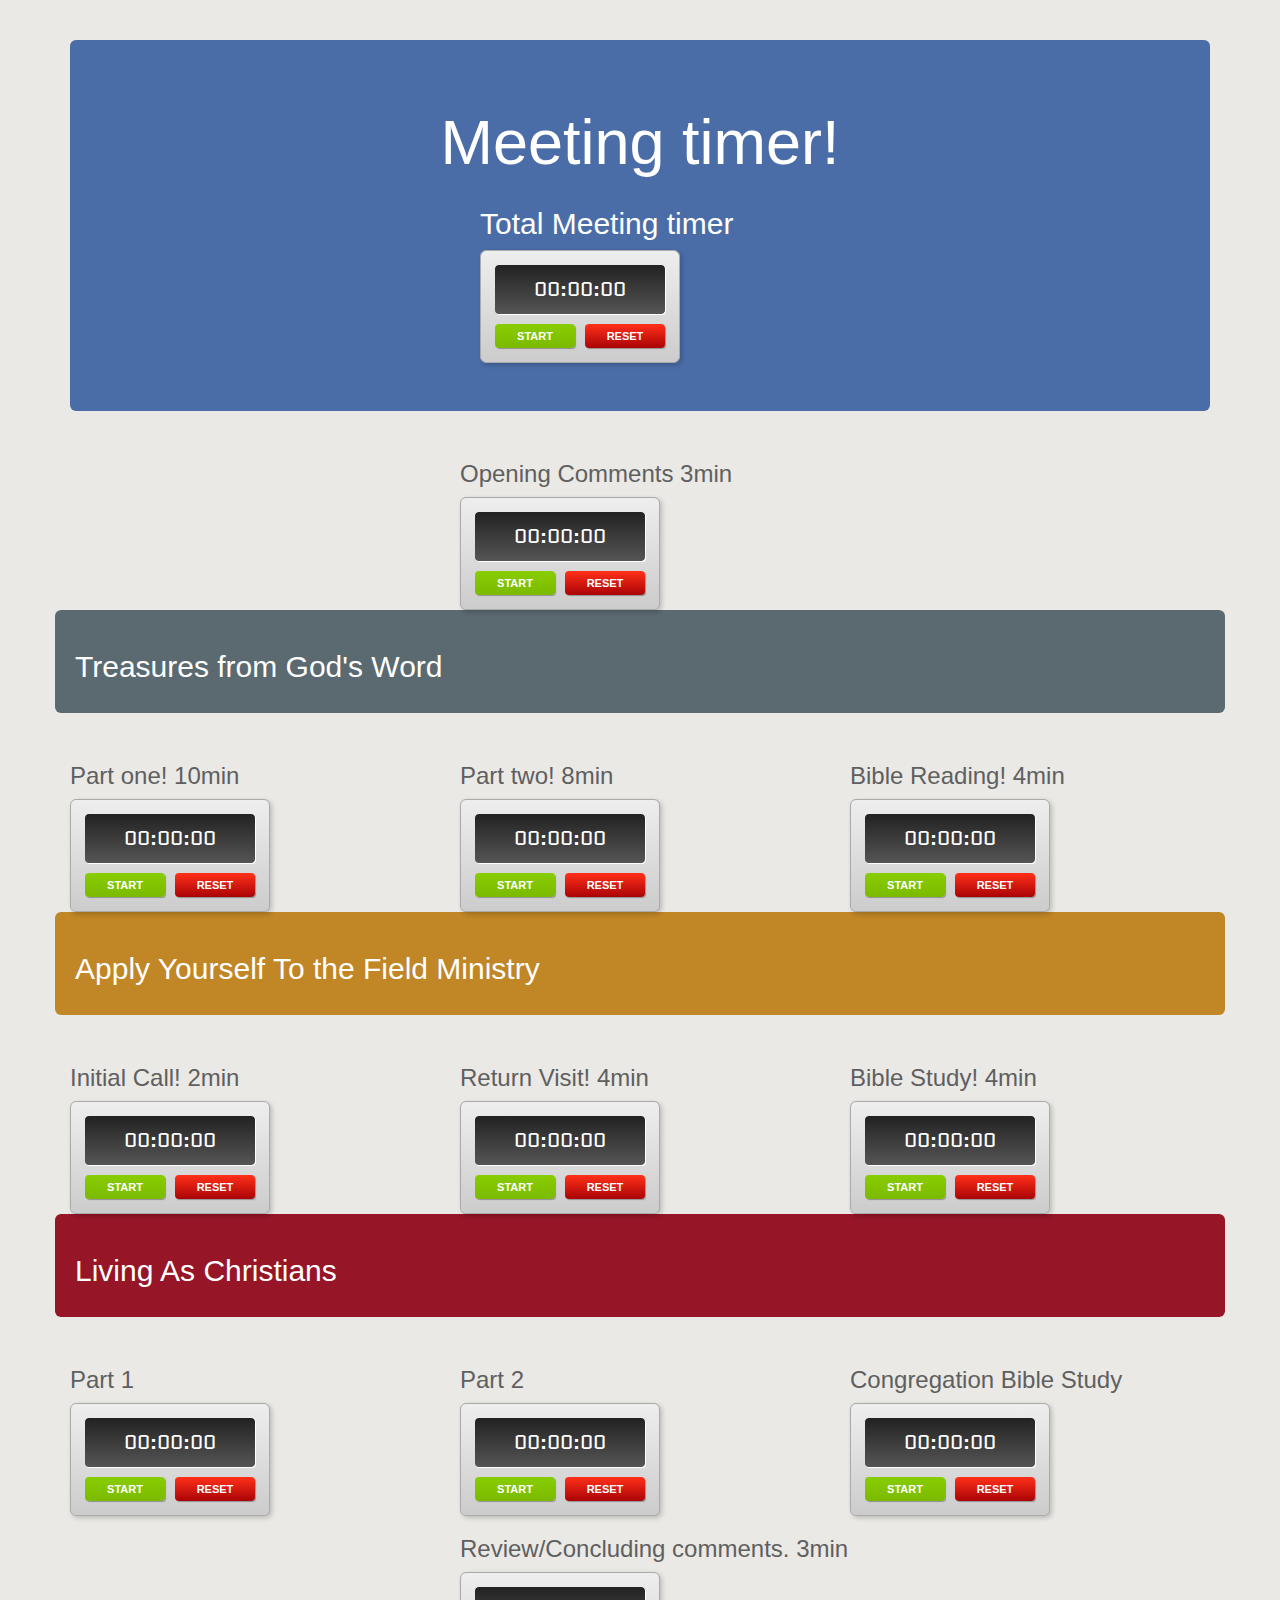
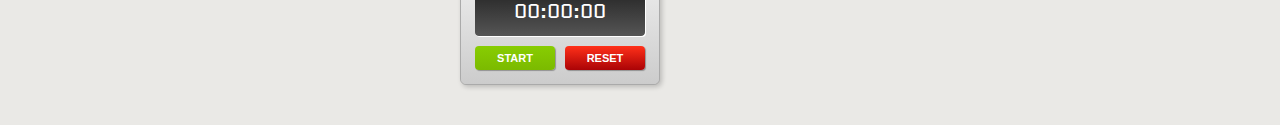
<file: index.html>
<!DOCTYPE html>
<html lang="en">
  <head>
    <meta charset="utf-8">
    <meta http-equiv="X-UA-Compatible" content="IE=edge">
    <meta name="viewport" content="width=device-width, initial-scale=1">
    <!-- The above 3 meta tags *must* come first in the head; any other head content must come *after* these tags -->
    <title>Meeting Timer</title>

    <!-- Bootstrap -->
    <link href="css/bootstrap.min.css" rel="stylesheet">
	<link rel="stylesheet" href="stopwatch/css/jq.stopwatch.min.css">
<!-- include jQuery before you include the stopwatch, if you have not already done so -->
	
	    <!-- jQuery (necessary for Bootstrap's JavaScript plugins) -->
    <script src="https://ajax.googleapis.com/ajax/libs/jquery/2.2.2/jquery.min.js"></script>
    <!-- Include all compiled plugins (below), or include individual files as needed -->
    <script src="js/bootstrap.min.js"></script>
    <script type="text/javascript" src="stopwatch/js/jq.stopwatch.js"></script>
    <style type="text/css">
    body {
      background:#eae9e6;
      color:#222;
      font-family:helvetica, arial, sans-serif;
      padding:40px;
    }
    h1 {
    	text-align: center;
    }
    h3 {
    	color:#5f5f5f;
    }
    #treasure{
    	background-color: #5a6a70;
    }
    #ministry{
    	background-color: #c18626;
    }
    #living {
    	background-color: #961526;
    }

    .row h2 {
    	color:white;
    }
    #title{
    	background-color: #4a6da7;
    }
    .jumbotron h1{
    	color: white;
    }


  </style>
  </head>
  <body>
 <div class="container">
	<div class="jumbotron" id="title">
		<h1>Meeting timer!</h1>
		<div class="row" class="text-center">
		<div class="col-sm-6 col-sm-offset-4">
			<h2>Total Meeting timer</h3>
			<div id="myStopwatch11"></div>
		</div>
	</div>	
	</div>
	<div class="row" class="text-center">
		<div class="col-sm-6 col-sm-offset-4">
			<h3>Opening Comments 3min</h3>
			<div id="myStopwatch"></div>
		</div>
	</div>

	<div class ='row' class="text-center">
		<div class='jumbotron' style="padding:20px" id='treasure'><h2>Treasures from God's Word</h2></div>
		<div class='col-sm-4'>
			<h3>Part one! 10min</h3>
			<div id="myStopwatch1"></div>
		</div>
		<div class='col-sm-4'>
			<h3>Part two! 8min</h3>
			<div id="myStopwatch2"></div>
		</div>
		<div class='col-sm-4'>
			<h3>Bible Reading! 4min</h3>
			<div id="myStopwatch3"></div>
		</div>
	</div>
	<div class ='row' class="text-center">
		<div class='jumbotron' id="ministry" style="padding:20px"><h2>Apply Yourself To the Field Ministry</h2></div>
		<div class='col-sm-4'>
			<h3>Initial Call! 2min</h3>
			<div id="myStopwatch4"></div>
		</div>
		<div class='col-sm-4'>
			<h3>Return Visit! 4min</h3>
			<div id="myStopwatch5"></div>
		</div>
		<div class='col-sm-4'>
			<h3>Bible Study! 4min</h3>
			<div id="myStopwatch6"></div>
		</div>
	</div>
	<div class ='row' class="text-center">
		<div class='jumbotron' id="living" style="padding:20px"><h2>Living As Christians</h2></div>
		<div class='col-sm-4'>
			<h3>Part 1</h3>
			<div id="myStopwatch7"></div>
		</div>
		<div class='col-sm-4'>
			<h3>Part 2</h3>
			<div id="myStopwatch8"></div>
		</div>
		<div class='col-sm-4'>
			<h3>Congregation Bible Study</h3>
			<div id="myStopwatch9"></div>
		</div>
	</div>	
	<div class="row" class="text-center">
		<div class="col-sm-6 col-sm-offset-4">
			<h3>Review/Concluding comments. 3min</h3>
			<div id="myStopwatch10"></div>
		</div>
	</div>
</div>










<script type="text/javascript">
  $(function() {
    $('#myStopwatch, #myStopwatch1 , #myStopwatch2 , #myStopwatch3, #myStopwatch4, #myStopwatch5, #myStopwatch6, #myStopwatch7, #myStopwatch8, #myStopwatch9, #myStopwatch10, #myStopwatch11').stopwatch('theme-1');
  });
</script>


  </body>
</html>
</file>
<file: stopwatch/css/jq.stopwatch.min.css>
@import 'http://fonts.googleapis.com/css?family=Quantico|Cabin+Condensed|Dosis|Electrolize|Spinnaker|Francois+One|Iceberg|Share|Tulpen+One|Wallpoet'; .stopwatch.theme-1 {  border: 1px solid #aaa; -webkit-border-radius: 6px; -moz-border-radius: 6px; border-radius: 6px; -webkit-background-clip: padding-box; -moz-background-clip: padding; background-clip: padding-box; -webkit-box-shadow: 2px 2px 5px rgba(0, 0, 0, 0.2); -moz-box-shadow: 2px 2px 5px rgba(0, 0, 0, 0.2); box-shadow: 2px 2px 5px rgba(0, 0, 0, 0.2); box-sizing: border-box; -moz-box-sizing: border-box; -webkit-box-sizing: border-box; font-family: helvetica, arial, sans-serif; background-color: #eeeeee; background-image: -webkit-gradient(linear, left top, left bottom, color-stop(0%, #eeeeee), color-stop(100% #cccccc)); background-image: -webkit-linear-gradient(top, #eeeeee 0%, #cccccc 100%); background-image: -moz-linear-gradient(top, #eeeeee 0%, #cccccc 100%); background-image: -ms-linear-gradient(top, #eeeeee 0%, #cccccc 100%); background-image: -o-linear-gradient(top, #eeeeee 0%, #cccccc 100%); background-image: linear-gradient(top, #eeeeee 0%, #cccccc 100%); height: auto; overflow: hidden; padding: 1em; position: relative; width: 200px; } .stopwatch.theme-1 * {  box-sizing: border-box; -moz-box-sizing: border-box; -webkit-box-sizing: border-box; position: relative; } .stopwatch.theme-1 .the-time {  -webkit-border-radius: 4px; -moz-border-radius: 4px; border-radius: 4px; -webkit-background-clip: padding-box; -moz-background-clip: padding; background-clip: padding-box; -webkit-box-shadow: 1px 1px 0 #ffffff; -moz-box-shadow: 1px 1px 0 #ffffff; box-shadow: 1px 1px 0 #ffffff; color: #fff; font-family: 'Quantico', sans-serif; font-size: 20px; margin-bottom: 10px; padding: 10px; background-color: #555555; background-image: -webkit-gradient(linear, left top, left bottom, color-stop(0%, #222222), color-stop(100% #555555)); background-image: -webkit-linear-gradient(top, #222222 0%, #555555 100%); background-image: -moz-linear-gradient(top, #222222 0%, #555555 100%); background-image: -ms-linear-gradient(top, #222222 0%, #555555 100%); background-image: -o-linear-gradient(top, #222222 0%, #555555 100%); background-image: linear-gradient(top, #222222 0%, #555555 100%); text-align: center; } .stopwatch.theme-1 .min:before {  content: ':' } .stopwatch.theme-1 .min:after {  content: ':' } .stopwatch.theme-1 .reset, .stopwatch.theme-1 .start-stop {  -webkit-border-radius: 4px; -moz-border-radius: 4px; border-radius: 4px; -webkit-background-clip: padding-box; -moz-background-clip: padding; background-clip: padding-box; -webkit-box-shadow: 1px 1px 1px rgba(0, 0, 0, 0.3); -moz-box-shadow: 1px 1px 1px rgba(0, 0, 0, 0.3); box-shadow: 1px 1px 1px rgba(0, 0, 0, 0.3); color: #fff; display: inline-block; font-weight: bold; font-size: 11px; height: 24px; line-height: 24px; text-align: center; text-decoration: none; text-transform: uppercase; width: 80px; } .stopwatch.theme-1 .reset:active, .stopwatch.theme-1 .start-stop:active {  -webkit-box-shadow: 0 0 0 rgba(0, 0, 0, 0); -moz-box-shadow: 0 0 0 rgba(0, 0, 0, 0); box-shadow: 0 0 0 rgba(0, 0, 0, 0); } .stopwatch.theme-1 .reset:hover, .stopwatch.theme-1 .start-stop:hover {  text-shadow: 0 0 4px rgba(255, 255, 255, 0.6) } .stopwatch.theme-1 .reset {  background: #ff3019; background: -moz-linear-gradient(top, #ff3019 1%, #aa0306 100%); background: -webkit-gradient(linear, left top, left bottom, color-stop(1%, #ff3019), color-stop(100%, #aa0306)); background: -webkit-linear-gradient(top, #ff3019 1%, #aa0306 100%); background: -o-linear-gradient(top, #ff3019 1%, #aa0306 100%); background: -ms-linear-gradient(top, #ff3019 1%, #aa0306 100%); background: linear-gradient(to bottom, #ff3019 1%, #aa0306 100%); filter: progid:dximagetransform.microsoft.gradient(startColorstr='#ff3019', endColorstr='#aa0306', GradientType=0); float: right; } .stopwatch.theme-1 .start-stop {  background: #61cd30; background: -moz-linear-gradient(top, #88cd02 0%, #7bba00 100%); background: -webkit-gradient(linear, left top, left bottom, color-stop(0%, #88cd02), color-stop(100%, #7bba00)); background: -webkit-linear-gradient(top, #88cd02 0%, #7bba00 100%); background: -o-linear-gradient(top, #88cd02 0%, #7bba00 100%); background: -ms-linear-gradient(top, #88cd02 0%, #7bba00 100%); background: linear-gradient(to bottom, #88cd02 0%, #7bba00 100%); filter: progid:dximagetransform.microsoft.gradient(startColorstr='#88cd02', endColorstr='#7bba00', GradientType=0); float: left; } .stopwatch.theme-2 {  border: 1px solid #aaa; -webkit-border-radius: 6px; -moz-border-radius: 6px; border-radius: 6px; -webkit-background-clip: padding-box; -moz-background-clip: padding; background-clip: padding-box; -webkit-box-shadow: 2px 2px 5px rgba(0, 0, 0, 0.2); -moz-box-shadow: 2px 2px 5px rgba(0, 0, 0, 0.2); box-shadow: 2px 2px 5px rgba(0, 0, 0, 0.2); box-sizing: border-box; -moz-box-sizing: border-box; -webkit-box-sizing: border-box; font-family: helvetica, arial, sans-serif; background-color: #222222; background-image: -webkit-gradient(linear, left top, left bottom, color-stop(0%, #555555), color-stop(100% #222222)); background-image: -webkit-linear-gradient(top, #555555 0%, #222222 100%); background-image: -moz-linear-gradient(top, #555555 0%, #222222 100%); background-image: -ms-linear-gradient(top, #555555 0%, #222222 100%); background-image: -o-linear-gradient(top, #555555 0%, #222222 100%); background-image: linear-gradient(top, #555555 0%, #222222 100%); height: auto; overflow: hidden; padding: 1em; position: relative; width: 200px; } .stopwatch.theme-2 * {  box-sizing: border-box; -moz-box-sizing: border-box; -webkit-box-sizing: border-box; position: relative; } .stopwatch.theme-2 .the-time {  border: 1px solid #777; -webkit-border-radius: 4px; -moz-border-radius: 4px; border-radius: 4px; -webkit-background-clip: padding-box; -moz-background-clip: padding; background-clip: padding-box; -webkit-box-shadow: 2px 2px 2px #000000; -moz-box-shadow: 2px 2px 2px #000000; box-shadow: 2px 2px 2px #000000; color: #71b8ee; font-family: 'Cabin Condensed', sans-serif; font-size: 20px; margin-bottom: 10px; padding: 10px; background-color: #555555; background-image: -webkit-gradient(linear, left top, left bottom, color-stop(0%, #222222), color-stop(100% #555555)); background-image: -webkit-linear-gradient(top, #222222 0%, #555555 100%); background-image: -moz-linear-gradient(top, #222222 0%, #555555 100%); background-image: -ms-linear-gradient(top, #222222 0%, #555555 100%); background-image: -o-linear-gradient(top, #222222 0%, #555555 100%); background-image: linear-gradient(top, #222222 0%, #555555 100%); text-align: center; } .stopwatch.theme-2 .min:before {  content: ':' } .stopwatch.theme-2 .min:after {  content: ':' } .stopwatch.theme-2 .reset, .stopwatch.theme-2 .start-stop {  background: -moz-linear-gradient(top, #959595 0%, #0d0d0d 46%, #010101 50%, #0a0a0a 53%, #4e4e4e 76%, #383838 87%, #1b1b1b 100%); background: -webkit-gradient(linear, left top, left bottom, color-stop(0%, #959595), color-stop(46%, #0d0d0d), color-stop(50%, #010101), color-stop(53%, #0a0a0a), color-stop(76%, #4e4e4e), color-stop(87%, #383838), color-stop(100%, #1b1b1b)); background: -webkit-linear-gradient(top, #959595 0%, #0d0d0d 46%, #010101 50%, #0a0a0a 53%, #4e4e4e 76%, #383838 87%, #1b1b1b 100%); background: -o-linear-gradient(top, #959595 0%, #0d0d0d 46%, #010101 50%, #0a0a0a 53%, #4e4e4e 76%, #383838 87%, #1b1b1b 100%); background: -ms-linear-gradient(top, #959595 0%, #0d0d0d 46%, #010101 50%, #0a0a0a 53%, #4e4e4e 76%, #383838 87%, #1b1b1b 100%); background: linear-gradient(to bottom, #959595 0%, #0d0d0d 46%, #010101 50%, #0a0a0a 53%, #4e4e4e 76%, #383838 87%, #1b1b1b 100%); filter: progid:dximagetransform.microsoft.gradient(startColorstr='#959595', endColorstr='#1b1b1b', GradientType=0); border-top: 1px solid #4f4f4f; -webkit-border-radius: 24px; -moz-border-radius: 24px; border-radius: 24px; -webkit-background-clip: padding-box; -moz-background-clip: padding; background-clip: padding-box; -webkit-box-shadow: 1px 1px 1px rgba(0, 0, 0, 0.3); -moz-box-shadow: 1px 1px 1px rgba(0, 0, 0, 0.3); box-shadow: 1px 1px 1px rgba(0, 0, 0, 0.3); color: #ddd; display: inline-block; font-weight: bold; font-size: 11px; height: 24px; line-height: 24px; text-align: center; text-decoration: none; text-transform: uppercase; width: 80px; } .stopwatch.theme-2 .reset:active, .stopwatch.theme-2 .start-stop:active {  background: #45484d; background: -moz-linear-gradient(top, #45484d 0%, #000000 100%); background: -webkit-gradient(linear, left top, left bottom, color-stop(0%, #45484d), color-stop(100%, #000000)); background: -webkit-linear-gradient(top, #45484d 0%, #000000 100%); background: -o-linear-gradient(top, #45484d 0%, #000000 100%); background: -ms-linear-gradient(top, #45484d 0%, #000000 100%); background: linear-gradient(to bottom, #45484d 0%, #000000 100%); filter: progid:dximagetransform.microsoft.gradient(startColorstr='#45484d', endColorstr='#000000', GradientType=0); -webkit-box-shadow: 0 0 0 rgba(0, 0, 0, 0); -moz-box-shadow: 0 0 0 rgba(0, 0, 0, 0); box-shadow: 0 0 0 rgba(0, 0, 0, 0); } .stopwatch.theme-2 .reset:hover, .stopwatch.theme-2 .start-stop:hover {  background: #7d7e7d; background: -moz-linear-gradient(top, #7d7e7d 0%, #0e0e0e 100%); background: -webkit-gradient(linear, left top, left bottom, color-stop(0%, #7d7e7d), color-stop(100%, #0e0e0e)); background: -webkit-linear-gradient(top, #7d7e7d 0%, #0e0e0e 100%); background: -o-linear-gradient(top, #7d7e7d 0%, #0e0e0e 100%); background: -ms-linear-gradient(top, #7d7e7d 0%, #0e0e0e 100%); background: linear-gradient(to bottom, #7d7e7d 0%, #0e0e0e 100%); filter: progid:dximagetransform.microsoft.gradient(startColorstr='#7d7e7d', endColorstr='#0e0e0e', GradientType=0); text-shadow: 0 0 4px rgba(255, 255, 255, 0.6); } .stopwatch.theme-2 .reset {  float: right } .stopwatch.theme-2 .start-stop {  float: left } .stopwatch.theme-3 {  border: 1px solid #aaa; -webkit-border-radius: 6px; -moz-border-radius: 6px; border-radius: 6px; -webkit-background-clip: padding-box; -moz-background-clip: padding; background-clip: padding-box; -webkit-box-shadow: 2px 2px 5px rgba(0, 0, 0, 0.2); -moz-box-shadow: 2px 2px 5px rgba(0, 0, 0, 0.2); box-shadow: 2px 2px 5px rgba(0, 0, 0, 0.2); box-sizing: border-box; -moz-box-sizing: border-box; -webkit-box-sizing: border-box; font-family: helvetica, arial, sans-serif; background-color: #eeeeee; background-image: -webkit-gradient(linear, left top, left bottom, color-stop(0%, #eeeeee), color-stop(100% #cccccc)); background-image: -webkit-linear-gradient(top, #eeeeee 0%, #cccccc 100%); background-image: -moz-linear-gradient(top, #eeeeee 0%, #cccccc 100%); background-image: -ms-linear-gradient(top, #eeeeee 0%, #cccccc 100%); background-image: -o-linear-gradient(top, #eeeeee 0%, #cccccc 100%); background-image: linear-gradient(top, #eeeeee 0%, #cccccc 100%); height: auto; overflow: hidden; padding: 1em; position: relative; width: 140px; } .stopwatch.theme-3 * {  box-sizing: border-box; -moz-box-sizing: border-box; -webkit-box-sizing: border-box; position: relative; } .stopwatch.theme-3 .the-time {  -webkit-border-radius: 4px; -moz-border-radius: 4px; border-radius: 4px; -webkit-background-clip: padding-box; -moz-background-clip: padding; background-clip: padding-box; -webkit-box-shadow: 1px 1px 0 #ffffff; -moz-box-shadow: 1px 1px 0 #ffffff; box-shadow: 1px 1px 0 #ffffff; color: #fff; font-family: 'Dosis', sans-serif; font-size: 20px; margin-bottom: 10px; padding: 10px; background-color: #555555; background-image: -webkit-gradient(linear, left top, left bottom, color-stop(0%, #222222), color-stop(100% #555555)); background-image: -webkit-linear-gradient(top, #222222 0%, #555555 100%); background-image: -moz-linear-gradient(top, #222222 0%, #555555 100%); background-image: -ms-linear-gradient(top, #222222 0%, #555555 100%); background-image: -o-linear-gradient(top, #222222 0%, #555555 100%); background-image: linear-gradient(top, #222222 0%, #555555 100%); text-align: center; } .stopwatch.theme-3 .min:before {  content: ':' } .stopwatch.theme-3 .min:after {  content: ':' } .stopwatch.theme-3 .reset, .stopwatch.theme-3 .start-stop {  background: #e2e2e2; background: -moz-linear-gradient(top, #e2e2e2 0%, #dbdbdb 50%, #d1d1d1 51%, #fefefe 100%); background: -webkit-gradient(linear, left top, left bottom, color-stop(0%, #e2e2e2), color-stop(50%, #dbdbdb), color-stop(51%, #d1d1d1), color-stop(100%, #fefefe)); background: -webkit-linear-gradient(top, #e2e2e2 0%, #dbdbdb 50%, #d1d1d1 51%, #fefefe 100%); background: -o-linear-gradient(top, #e2e2e2 0%, #dbdbdb 50%, #d1d1d1 51%, #fefefe 100%); background: -ms-linear-gradient(top, #e2e2e2 0%, #dbdbdb 50%, #d1d1d1 51%, #fefefe 100%); background: linear-gradient(to bottom, #e2e2e2 0%, #dbdbdb 50%, #d1d1d1 51%, #fefefe 100%); filter: progid:dximagetransform.microsoft.gradient(startColorstr='#e2e2e2', endColorstr='#fefefe', GradientType=0); border: 1px solid #aaa; -webkit-border-radius: 4px; -moz-border-radius: 4px; border-radius: 4px; -webkit-background-clip: padding-box; -moz-background-clip: padding; background-clip: padding-box; color: #999; display: block; font-weight: bold; font-size: 13px; height: 24px; line-height: 24px; text-align: center; text-decoration: none; text-transform: uppercase; } .stopwatch.theme-3 .reset:active, .stopwatch.theme-3 .start-stop:active {  -webkit-box-shadow: 0 0 0 rgba(0, 0, 0, 0); -moz-box-shadow: 0 0 0 rgba(0, 0, 0, 0); box-shadow: 0 0 0 rgba(0, 0, 0, 0); } .stopwatch.theme-3 .reset:hover, .stopwatch.theme-3 .start-stop:hover {  background: #e2e2e2; background: -moz-linear-gradient(top, #e2e2e2 0%, #b7b7b7 50%, #d1d1d1 51%, #fefefe 100%); background: -webkit-gradient(linear, left top, left bottom, color-stop(0%, #e2e2e2), color-stop(50%, #b7b7b7), color-stop(51%, #d1d1d1), color-stop(100%, #fefefe)); background: -webkit-linear-gradient(top, #e2e2e2 0%, #b7b7b7 50%, #d1d1d1 51%, #fefefe 100%); background: -o-linear-gradient(top, #e2e2e2 0%, #b7b7b7 50%, #d1d1d1 51%, #fefefe 100%); background: -ms-linear-gradient(top, #e2e2e2 0%, #b7b7b7 50%, #d1d1d1 51%, #fefefe 100%); background: linear-gradient(to bottom, #e2e2e2 0%, #b7b7b7 50%, #d1d1d1 51%, #fefefe 100%); filter: progid:dximagetransform.microsoft.gradient(startColorstr='#e2e2e2', endColorstr='#fefefe', GradientType=0); color: #777; } .stopwatch.theme-3 .start-stop {  margin-bottom: 10px } .stopwatch.theme-4 {  background: #606c88; background: -moz-linear-gradient(top, #606c88 0%, #3f4c6b 100%); background: -webkit-gradient(linear, left top, left bottom, color-stop(0%, #606c88), color-stop(100%, #3f4c6b)); background: -webkit-linear-gradient(top, #606c88 0%, #3f4c6b 100%); background: -o-linear-gradient(top, #606c88 0%, #3f4c6b 100%); background: -ms-linear-gradient(top, #606c88 0%, #3f4c6b 100%); background: linear-gradient(to bottom, #606c88 0%, #3f4c6b 100%); filter: progid:dximagetransform.microsoft.gradient(startColorstr='#606c88', endColorstr='#3f4c6b', GradientType=0); border: 1px solid #aaa; -webkit-box-shadow: 2px 2px 5px rgba(0, 0, 0, 0.2); -moz-box-shadow: 2px 2px 5px rgba(0, 0, 0, 0.2); box-shadow: 2px 2px 5px rgba(0, 0, 0, 0.2); box-sizing: border-box; -moz-box-sizing: border-box; -webkit-box-sizing: border-box; font-family: helvetica, arial, sans-serif; height: auto; overflow: hidden; padding: 1em; position: relative; width: 200px; } .stopwatch.theme-4 * {  box-sizing: border-box; -moz-box-sizing: border-box; -webkit-box-sizing: border-box; position: relative; } .stopwatch.theme-4 .the-time {  -webkit-box-shadow: 1px 1px 0 rgba(255, 255, 255, 0.3); -moz-box-shadow: 1px 1px 0 rgba(255, 255, 255, 0.3); box-shadow: 1px 1px 0 rgba(255, 255, 255, 0.3); color: #ADBDD9; font-family: 'Electrolize', sans-serif; font-size: 20px; margin-bottom: 10px; padding: 10px; background-color: #555555; background-image: -webkit-gradient(linear, left top, left bottom, color-stop(0%, #222222), color-stop(100% #555555)); background-image: -webkit-linear-gradient(top, #222222 0%, #555555 100%); background-image: -moz-linear-gradient(top, #222222 0%, #555555 100%); background-image: -ms-linear-gradient(top, #222222 0%, #555555 100%); background-image: -o-linear-gradient(top, #222222 0%, #555555 100%); background-image: linear-gradient(top, #222222 0%, #555555 100%); text-align: center; text-shadow: 2px 2px 2px #000000; } .stopwatch.theme-4 .min:before {  content: ':' } .stopwatch.theme-4 .min:after {  content: ':' } .stopwatch.theme-4 .reset, .stopwatch.theme-4 .start-stop {  background: #b8c6df; background: -moz-linear-gradient(top, #b8c6df 0%, #6d88b7 100%); background: -webkit-gradient(linear, left top, left bottom, color-stop(0%, #b8c6df), color-stop(100%, #6d88b7)); background: -webkit-linear-gradient(top, #b8c6df 0%, #6d88b7 100%); background: -o-linear-gradient(top, #b8c6df 0%, #6d88b7 100%); background: -ms-linear-gradient(top, #b8c6df 0%, #6d88b7 100%); background: linear-gradient(to bottom, #b8c6df 0%, #6d88b7 100%); filter: progid:dximagetransform.microsoft.gradient(startColorstr='#b8c6df', endColorstr='#6d88b7', GradientType=0); color: #404D6C; display: inline-block; font-weight: bold; font-size: 11px; height: 24px; line-height: 24px; text-align: center; text-decoration: none; text-transform: uppercase; width: 50%; } .stopwatch.theme-4 .reset:active, .stopwatch.theme-4 .start-stop:active {  -webkit-box-shadow: 0 0 0 rgba(0, 0, 0, 0); -moz-box-shadow: 0 0 0 rgba(0, 0, 0, 0); box-shadow: 0 0 0 rgba(0, 0, 0, 0); } .stopwatch.theme-4 .reset:hover, .stopwatch.theme-4 .start-stop:hover {  background: #6d88b7; background: -moz-linear-gradient(top, #6d88b7 0%, #b8c6df 100%); background: -webkit-gradient(linear, left top, left bottom, color-stop(0%, #6d88b7), color-stop(100%, #b8c6df)); background: -webkit-linear-gradient(top, #6d88b7 0%, #b8c6df 100%); background: -o-linear-gradient(top, #6d88b7 0%, #b8c6df 100%); background: -ms-linear-gradient(top, #6d88b7 0%, #b8c6df 100%); background: linear-gradient(to bottom, #6d88b7 0%, #b8c6df 100%); filter: progid:dximagetransform.microsoft.gradient(startColorstr='#6d88b7', endColorstr='#b8c6df', GradientType=0); } .stopwatch.theme-4 .reset {  border-left: 1px solid #5E6A86; float: right; } .stopwatch.theme-4 .start-stop {  border-right: 1px solid #99bccd; float: left; } .stopwatch.theme-5 {  background: #e2e2e2; background: -moz-linear-gradient(top, #e2e2e2 0%, #dbdbdb 50%, #d1d1d1 51%, #fefefe 100%); background: -webkit-gradient(linear, left top, left bottom, color-stop(0%, #e2e2e2), color-stop(50%, #dbdbdb), color-stop(51%, #d1d1d1), color-stop(100%, #fefefe)); background: -webkit-linear-gradient(top, #e2e2e2 0%, #dbdbdb 50%, #d1d1d1 51%, #fefefe 100%); background: -o-linear-gradient(top, #e2e2e2 0%, #dbdbdb 50%, #d1d1d1 51%, #fefefe 100%); background: -ms-linear-gradient(top, #e2e2e2 0%, #dbdbdb 50%, #d1d1d1 51%, #fefefe 100%); background: linear-gradient(to bottom, #e2e2e2 0%, #dbdbdb 50%, #d1d1d1 51%, #fefefe 100%); filter: progid:dximagetransform.microsoft.gradient(startColorstr='#e2e2e2', endColorstr='#fefefe', GradientType=0); border: 1px solid #aaa; -webkit-box-shadow: 2px 2px 5px rgba(0, 0, 0, 0.2); -moz-box-shadow: 2px 2px 5px rgba(0, 0, 0, 0.2); box-shadow: 2px 2px 5px rgba(0, 0, 0, 0.2); box-sizing: border-box; -moz-box-sizing: border-box; -webkit-box-sizing: border-box; font-family: helvetica, arial, sans-serif; height: auto; overflow: hidden; position: relative; width: 200px; } .stopwatch.theme-5 * {  box-sizing: border-box; -moz-box-sizing: border-box; -webkit-box-sizing: border-box; position: relative; } .stopwatch.theme-5 .the-time {  border-bottom: 1px solid #aaa; color: #000; font-family: 'Spinnaker', sans-serif; font-size: 20px; height: 42px; line-height: 42px; margin-bottom: 10px; padding: 0 10px; text-align: center; } .stopwatch.theme-5 .min:before {  content: ':' } .stopwatch.theme-5 .min:after {  content: ':' } .stopwatch.theme-5 .reset, .stopwatch.theme-5 .start-stop {  color: #fff; display: inline-block; font-weight: bold; font-size: 11px; height: 24px; line-height: 24px; margin-bottom: 10px; text-align: center; text-decoration: none; text-shadow: 1px 1px 1px #000000; text-transform: uppercase; width: 80px; } .stopwatch.theme-5 .reset:active {  background: #c72200 } .stopwatch.theme-5 .start-stop:active {  background: #72aa00 } .stopwatch.theme-5 .reset {  background: #f3c5bd; background: -moz-linear-gradient(top, #f3c5bd 0%, #e86c57 50%, #ea2803 51%, #ff6600 75%, #c72200 100%); background: -webkit-gradient(linear, left top, left bottom, color-stop(0%, #f3c5bd), color-stop(50%, #e86c57), color-stop(51%, #ea2803), color-stop(75%, #ff6600), color-stop(100%, #c72200)); background: -webkit-linear-gradient(top, #f3c5bd 0%, #e86c57 50%, #ea2803 51%, #ff6600 75%, #c72200 100%); background: -o-linear-gradient(top, #f3c5bd 0%, #e86c57 50%, #ea2803 51%, #ff6600 75%, #c72200 100%); background: -ms-linear-gradient(top, #f3c5bd 0%, #e86c57 50%, #ea2803 51%, #ff6600 75%, #c72200 100%); background: linear-gradient(to bottom, #f3c5bd 0%, #e86c57 50%, #ea2803 51%, #ff6600 75%, #c72200 100%); filter: progid:dximagetransform.microsoft.gradient(startColorstr='#f3c5bd', endColorstr='#c72200', GradientType=0); float: right; margin-right: 10px; } .stopwatch.theme-5 .start-stop {  background: #bfd255; background: -moz-linear-gradient(top, #bfd255 0%, #8eb92a 50%, #72aa00 51%, #9ecb2d 100%); background: -webkit-gradient(linear, left top, left bottom, color-stop(0%, #bfd255), color-stop(50%, #8eb92a), color-stop(51%, #72aa00), color-stop(100%, #9ecb2d)); background: -webkit-linear-gradient(top, #bfd255 0%, #8eb92a 50%, #72aa00 51%, #9ecb2d 100%); background: -o-linear-gradient(top, #bfd255 0%, #8eb92a 50%, #72aa00 51%, #9ecb2d 100%); background: -ms-linear-gradient(top, #bfd255 0%, #8eb92a 50%, #72aa00 51%, #9ecb2d 100%); background: linear-gradient(to bottom, #bfd255 0%, #8eb92a 50%, #72aa00 51%, #9ecb2d 100%); filter: progid:dximagetransform.microsoft.gradient(startColorstr='#bfd255', endColorstr='#9ecb2d', GradientType=0); float: left; margin-left: 10px; } .stopwatch.theme-6 {  background: #ccc; border: 1px solid #aaa; -webkit-border-radius: 15px; -moz-border-radius: 15px; border-radius: 15px; -webkit-background-clip: padding-box; -moz-background-clip: padding; background-clip: padding-box; -webkit-box-shadow: 2px 2px 5px rgba(0, 0, 0, 0.2); -moz-box-shadow: 2px 2px 5px rgba(0, 0, 0, 0.2); box-shadow: 2px 2px 5px rgba(0, 0, 0, 0.2); box-sizing: border-box; -moz-box-sizing: border-box; -webkit-box-sizing: border-box; font-family: helvetica, arial, sans-serif; height: auto; overflow: hidden; padding: 1em; position: relative; width: 200px; } .stopwatch.theme-6 * {  box-sizing: border-box; -moz-box-sizing: border-box; -webkit-box-sizing: border-box; position: relative; } .stopwatch.theme-6 .the-time {  -webkit-border-radius: 100%; -moz-border-radius: 100%; border-radius: 100%; -webkit-background-clip: padding-box; -moz-background-clip: padding; background-clip: padding-box; -webkit-box-shadow: 1px 1px 0 #ffffff; -moz-box-shadow: 1px 1px 0 #ffffff; box-shadow: 1px 1px 0 #ffffff; color: #ddd; font-family: 'Francois One', sans-serif; font-size: 20px; margin-bottom: 10px; padding: 10px; background-color: #555555; background-image: -webkit-gradient(linear, left top, left bottom, color-stop(0%, #222222), color-stop(100% #555555)); background-image: -webkit-linear-gradient(top, #222222 0%, #555555 100%); background-image: -moz-linear-gradient(top, #222222 0%, #555555 100%); background-image: -ms-linear-gradient(top, #222222 0%, #555555 100%); background-image: -o-linear-gradient(top, #222222 0%, #555555 100%); background-image: linear-gradient(top, #222222 0%, #555555 100%); text-align: center; } .stopwatch.theme-6 .min:before {  content: ':' } .stopwatch.theme-6 .min:after {  content: ':' } .stopwatch.theme-6 .reset, .stopwatch.theme-6 .start-stop {  background: #cb60b3; background: -moz-linear-gradient(top, #cb60b3 0%, #ad1283 50%, #de47ac 100%); background: -webkit-gradient(linear, left top, left bottom, color-stop(0%, #cb60b3), color-stop(50%, #ad1283), color-stop(100%, #de47ac)); background: -webkit-linear-gradient(top, #cb60b3 0%, #ad1283 50%, #de47ac 100%); background: -o-linear-gradient(top, #cb60b3 0%, #ad1283 50%, #de47ac 100%); background: -ms-linear-gradient(top, #cb60b3 0%, #ad1283 50%, #de47ac 100%); background: linear-gradient(to bottom, #cb60b3 0%, #ad1283 50%, #de47ac 100%); filter: progid:dximagetransform.microsoft.gradient(startColorstr='#cb60b3', endColorstr='#de47ac', GradientType=0); -webkit-border-radius: 24px; -moz-border-radius: 24px; border-radius: 24px; -webkit-background-clip: padding-box; -moz-background-clip: padding; background-clip: padding-box; -webkit-box-shadow: 1px 1px 1px rgba(0, 0, 0, 0.3); -moz-box-shadow: 1px 1px 1px rgba(0, 0, 0, 0.3); box-shadow: 1px 1px 1px rgba(0, 0, 0, 0.3); color: #fff; display: inline-block; font-weight: bold; font-size: 11px; height: 24px; line-height: 24px; text-align: center; text-decoration: none; text-transform: uppercase; width: 80px; } .stopwatch.theme-6 .reset:active, .stopwatch.theme-6 .start-stop:active {  -webkit-box-shadow: 0 0 0 rgba(0, 0, 0, 0); -moz-box-shadow: 0 0 0 rgba(0, 0, 0, 0); box-shadow: 0 0 0 rgba(0, 0, 0, 0); } .stopwatch.theme-6 .reset:hover, .stopwatch.theme-6 .start-stop:hover {  text-shadow: 0 0 4px rgba(255, 255, 255, 0.6) } .stopwatch.theme-6 .reset {  float: right } .stopwatch.theme-6 .start-stop {  float: left } .stopwatch.theme-7 {  background: #7d7e7d; background: -moz-linear-gradient(top, #7d7e7d 0%, #0e0e0e 100%); background: -webkit-gradient(linear, left top, left bottom, color-stop(0%, #7d7e7d), color-stop(100%, #0e0e0e)); background: -webkit-linear-gradient(top, #7d7e7d 0%, #0e0e0e 100%); background: -o-linear-gradient(top, #7d7e7d 0%, #0e0e0e 100%); background: -ms-linear-gradient(top, #7d7e7d 0%, #0e0e0e 100%); background: linear-gradient(to bottom, #7d7e7d 0%, #0e0e0e 100%); filter: progid:dximagetransform.microsoft.gradient(startColorstr='#7d7e7d', endColorstr='#0e0e0e', GradientType=0); border: 1px solid #aaa; -webkit-border-radius: 6px; -moz-border-radius: 6px; border-radius: 6px; -webkit-background-clip: padding-box; -moz-background-clip: padding; background-clip: padding-box; -webkit-box-shadow: 2px 2px 5px rgba(0, 0, 0, 0.2); -moz-box-shadow: 2px 2px 5px rgba(0, 0, 0, 0.2); box-shadow: 2px 2px 5px rgba(0, 0, 0, 0.2); box-sizing: border-box; -moz-box-sizing: border-box; -webkit-box-sizing: border-box; font-family: helvetica, arial, sans-serif; height: auto; overflow: hidden; padding: 10px; position: relative; width: 120px; } .stopwatch.theme-7 * {  box-sizing: border-box; -moz-box-sizing: border-box; -webkit-box-sizing: border-box; position: relative; } .stopwatch.theme-7 .the-time {  background: #000; color: #0f0; font-family: 'Iceberg', cursive; font-size: 20px; margin-bottom: 10px; padding: 10px; text-align: center; } .stopwatch.theme-7 .min:before {  content: ':' } .stopwatch.theme-7 .min:after {  content: ':' } .stopwatch.theme-7 .reset, .stopwatch.theme-7 .start-stop {  background: #606c88; background: -moz-linear-gradient(top, #606c88 0%, #3f4c6b 100%); background: -webkit-gradient(linear, left top, left bottom, color-stop(0%, #606c88), color-stop(100%, #3f4c6b)); background: -webkit-linear-gradient(top, #606c88 0%, #3f4c6b 100%); background: -o-linear-gradient(top, #606c88 0%, #3f4c6b 100%); background: -ms-linear-gradient(top, #606c88 0%, #3f4c6b 100%); background: linear-gradient(to bottom, #606c88 0%, #3f4c6b 100%); filter: progid:dximagetransform.microsoft.gradient(startColorstr='#606c88', endColorstr='#3f4c6b', GradientType=0); color: #fff; display: block; font-weight: bold; font-size: 11px; height: 24px; line-height: 24px; text-align: center; text-decoration: none; text-transform: uppercase; } .stopwatch.theme-7 .start-stop {  margin-bottom: 10px } .stopwatch.theme-7 .reset:hover, .stopwatch.theme-7 .start-stop:hover {  color: #d0dbf3 } .stopwatch.theme-7 .reset:active, .stopwatch.theme-7 .start-stop:active {  background: #3f4c6b; background: -moz-linear-gradient(top, #3f4c6b 0%, #606c88 100%); background: -webkit-gradient(linear, left top, left bottom, color-stop(0%, #3f4c6b), color-stop(100%, #606c88)); background: -webkit-linear-gradient(top, #3f4c6b 0%, #606c88 100%); background: -o-linear-gradient(top, #3f4c6b 0%, #606c88 100%); background: -ms-linear-gradient(top, #3f4c6b 0%, #606c88 100%); background: linear-gradient(to bottom, #3f4c6b 0%, #606c88 100%); filter: progid:dximagetransform.microsoft.gradient(startColorstr='#3f4c6b', endColorstr='#606c88', GradientType=0); } .stopwatch.theme-8 {  background: #aebcbf; background: -moz-linear-gradient(top, #aebcbf 0%, #6e7774 50%, #0a0e0a 51%, #0a0809 100%); background: -webkit-gradient(linear, left top, left bottom, color-stop(0%, #aebcbf), color-stop(50%, #6e7774), color-stop(51%, #0a0e0a), color-stop(100%, #0a0809)); background: -webkit-linear-gradient(top, #aebcbf 0%, #6e7774 50%, #0a0e0a 51%, #0a0809 100%); background: -o-linear-gradient(top, #aebcbf 0%, #6e7774 50%, #0a0e0a 51%, #0a0809 100%); background: -ms-linear-gradient(top, #aebcbf 0%, #6e7774 50%, #0a0e0a 51%, #0a0809 100%); background: linear-gradient(to bottom, #aebcbf 0%, #6e7774 50%, #0a0e0a 51%, #0a0809 100%); filter: progid:dximagetransform.microsoft.gradient(startColorstr='#aebcbf', endColorstr='#0a0809', GradientType=0); border: 1px solid #555; box-sizing: border-box; -moz-box-sizing: border-box; -webkit-box-sizing: border-box; font-family: helvetica, arial, sans-serif; height: 40px; overflow: hidden; position: relative; width: 340px; } .stopwatch.theme-8 * {  box-sizing: border-box; -moz-box-sizing: border-box; -webkit-box-sizing: border-box; position: relative; } .stopwatch.theme-8 .the-time {  color: #fff; display: inline-block; float: left; font-family: 'Share', cursive; font-size: 24px; height: 40px; line-height: 40px; text-align: center; width: 140px; } .stopwatch.theme-8 .min:before {  content: ':' } .stopwatch.theme-8 .min:after {  content: ':' } .stopwatch.theme-8 .reset, .stopwatch.theme-8 .start-stop {  background: #eaeaea; background: -moz-linear-gradient(top, #eaeaea 0%, #e0e0e0 17%, #bfbfbf 50%, #aaaaaa 51%, #d6d6d6 59%, #efefef 71%, #c9c9c9 84%, #878787 100%); background: -webkit-gradient(linear, left top, left bottom, color-stop(0%, #eaeaea), color-stop(17%, #e0e0e0), color-stop(50%, #bfbfbf), color-stop(51%, #aaaaaa), color-stop(59%, #d6d6d6), color-stop(71%, #efefef), color-stop(84%, #c9c9c9), color-stop(100%, #878787)); background: -webkit-linear-gradient(top, #eaeaea 0%, #e0e0e0 17%, #bfbfbf 50%, #aaaaaa 51%, #d6d6d6 59%, #efefef 71%, #c9c9c9 84%, #878787 100%); background: -o-linear-gradient(top, #eaeaea 0%, #e0e0e0 17%, #bfbfbf 50%, #aaaaaa 51%, #d6d6d6 59%, #efefef 71%, #c9c9c9 84%, #878787 100%); background: -ms-linear-gradient(top, #eaeaea 0%, #e0e0e0 17%, #bfbfbf 50%, #aaaaaa 51%, #d6d6d6 59%, #efefef 71%, #c9c9c9 84%, #878787 100%); background: linear-gradient(to bottom, #eaeaea 0%, #e0e0e0 17%, #bfbfbf 50%, #aaaaaa 51%, #d6d6d6 59%, #efefef 71%, #c9c9c9 84%, #878787 100%); filter: progid:dximagetransform.microsoft.gradient(startColorstr='#eaeaea', endColorstr='#878787', GradientType=0); color: #444; display: inline-block; float: left; font-weight: bold; height: 40px; line-height: 40px; text-align: center; text-decoration: none; text-transform: uppercase; width: 99px; } .stopwatch.theme-8 .reset:hover, .stopwatch.theme-8 .start-stop:hover {  background: #cedbe9; background: -moz-linear-gradient(top, #cedbe9 0%, #aac5de 17%, #6199c7 50%, #3a84c3 51%, #419ad6 59%, #4bb8f0 71%, #3a8bc2 84%, #26558b 100%); background: -webkit-gradient(linear, left top, left bottom, color-stop(0%, #cedbe9), color-stop(17%, #aac5de), color-stop(50%, #6199c7), color-stop(51%, #3a84c3), color-stop(59%, #419ad6), color-stop(71%, #4bb8f0), color-stop(84%, #3a8bc2), color-stop(100%, #26558b)); background: -webkit-linear-gradient(top, #cedbe9 0%, #aac5de 17%, #6199c7 50%, #3a84c3 51%, #419ad6 59%, #4bb8f0 71%, #3a8bc2 84%, #26558b 100%); background: -o-linear-gradient(top, #cedbe9 0%, #aac5de 17%, #6199c7 50%, #3a84c3 51%, #419ad6 59%, #4bb8f0 71%, #3a8bc2 84%, #26558b 100%); background: -ms-linear-gradient(top, #cedbe9 0%, #aac5de 17%, #6199c7 50%, #3a84c3 51%, #419ad6 59%, #4bb8f0 71%, #3a8bc2 84%, #26558b 100%); background: linear-gradient(to bottom, #cedbe9 0%, #aac5de 17%, #6199c7 50%, #3a84c3 51%, #419ad6 59%, #4bb8f0 71%, #3a8bc2 84%, #26558b 100%); filter: progid:dximagetransform.microsoft.gradient(startColorstr='#cedbe9', endColorstr='#26558b', GradientType=0); color: #fff; } .stopwatch.theme-9 {  background: #cedbe9; background: -moz-linear-gradient(top, #cedbe9 0%, #aac5de 17%, #6199c7 50%, #3a84c3 51%, #419ad6 59%, #4bb8f0 71%, #3a8bc2 84%, #26558b 100%); background: -webkit-gradient(linear, left top, left bottom, color-stop(0%, #cedbe9), color-stop(17%, #aac5de), color-stop(50%, #6199c7), color-stop(51%, #3a84c3), color-stop(59%, #419ad6), color-stop(71%, #4bb8f0), color-stop(84%, #3a8bc2), color-stop(100%, #26558b)); background: -webkit-linear-gradient(top, #cedbe9 0%, #aac5de 17%, #6199c7 50%, #3a84c3 51%, #419ad6 59%, #4bb8f0 71%, #3a8bc2 84%, #26558b 100%); background: -o-linear-gradient(top, #cedbe9 0%, #aac5de 17%, #6199c7 50%, #3a84c3 51%, #419ad6 59%, #4bb8f0 71%, #3a8bc2 84%, #26558b 100%); background: -ms-linear-gradient(top, #cedbe9 0%, #aac5de 17%, #6199c7 50%, #3a84c3 51%, #419ad6 59%, #4bb8f0 71%, #3a8bc2 84%, #26558b 100%); background: linear-gradient(to bottom, #cedbe9 0%, #aac5de 17%, #6199c7 50%, #3a84c3 51%, #419ad6 59%, #4bb8f0 71%, #3a8bc2 84%, #26558b 100%); filter: progid:dximagetransform.microsoft.gradient(startColorstr='#cedbe9', endColorstr='#26558b', GradientType=0); border: 1px solid #aaa; box-sizing: border-box; -moz-box-sizing: border-box; -webkit-box-sizing: border-box; font-family: helvetica, arial, sans-serif; height: 60px; overflow: hidden; padding: 10px; position: relative; width: 260px; } .stopwatch.theme-9 * {  box-sizing: border-box; -moz-box-sizing: border-box; -webkit-box-sizing: border-box; position: relative; } .stopwatch.theme-9 .the-time {  background: -moz-linear-gradient(top, #4c4c4c 0%, #595959 12%, #666666 25%, #474747 39%, #2c2c2c 50%, #000000 51%, #111111 60%, #2b2b2b 76%, #1c1c1c 91%, #131313 100%); background: -webkit-gradient(linear, left top, left bottom, color-stop(0%, #4c4c4c), color-stop(12%, #595959), color-stop(25%, #666666), color-stop(39%, #474747), color-stop(50%, #2c2c2c), color-stop(51%, #000000), color-stop(60%, #111111), color-stop(76%, #2b2b2b), color-stop(91%, #1c1c1c), color-stop(100%, #131313)); background: -webkit-linear-gradient(top, #4c4c4c 0%, #595959 12%, #666666 25%, #474747 39%, #2c2c2c 50%, #000000 51%, #111111 60%, #2b2b2b 76%, #1c1c1c 91%, #131313 100%); background: -o-linear-gradient(top, #4c4c4c 0%, #595959 12%, #666666 25%, #474747 39%, #2c2c2c 50%, #000000 51%, #111111 60%, #2b2b2b 76%, #1c1c1c 91%, #131313 100%); background: -ms-linear-gradient(top, #4c4c4c 0%, #595959 12%, #666666 25%, #474747 39%, #2c2c2c 50%, #000000 51%, #111111 60%, #2b2b2b 76%, #1c1c1c 91%, #131313 100%); background: linear-gradient(to bottom, #4c4c4c 0%, #595959 12%, #666666 25%, #474747 39%, #2c2c2c 50%, #000000 51%, #111111 60%, #2b2b2b 76%, #1c1c1c 91%, #131313 100%); filter: progid:dximagetransform.microsoft.gradient(startColorstr='#4c4c4c', endColorstr='#131313', GradientType=0); -webkit-box-shadow: 1px 1px 0 #ffffff; -moz-box-shadow: 1px 1px 0 #ffffff; box-shadow: 1px 1px 0 #ffffff; color: #fff; font-family: 'Tulpen One', cursive; font-size: 24px; height: 40px; letter-spacing: 2px; line-height: 20px; margin-bottom: 10px; padding: 10px; position: absolute; top: 10px; left: 80px; text-align: center; width: 100px; } .stopwatch.theme-9 .min:before {  content: ':' } .stopwatch.theme-9 .min:after {  content: ':' } .stopwatch.theme-9 .reset, .stopwatch.theme-9 .start-stop {  background: #fcfff4; background: -moz-linear-gradient(top, #fcfff4 0%, #dfe5d7 40%, #b3bead 100%); background: -webkit-gradient(linear, left top, left bottom, color-stop(0%, #fcfff4), color-stop(40%, #dfe5d7), color-stop(100%, #b3bead)); background: -webkit-linear-gradient(top, #fcfff4 0%, #dfe5d7 40%, #b3bead 100%); background: -o-linear-gradient(top, #fcfff4 0%, #dfe5d7 40%, #b3bead 100%); background: -ms-linear-gradient(top, #fcfff4 0%, #dfe5d7 40%, #b3bead 100%); background: linear-gradient(to bottom, #fcfff4 0%, #dfe5d7 40%, #b3bead 100%); filter: progid:dximagetransform.microsoft.gradient(startColorstr='#fcfff4', endColorstr='#b3bead', GradientType=0); border: 1px solid #aaa; color: #222; display: block; height: 40px; line-height: 40px; position: absolute; text-align: center; text-decoration: none; text-transform: uppercase; top: 10px; width: 60px; } .stopwatch.theme-9 .reset:active, .stopwatch.theme-9 .start-stop:active {  color: #f00 } .stopwatch.theme-9 .reset:hover, .stopwatch.theme-9 .start-stop:hover {  color: #00a } .stopwatch.theme-9 .reset {  left: 190px } .stopwatch.theme-9 .start-stop {  left: 10px } .stopwatch.theme-10 {  border: 3px solid #aaa; -webkit-border-top-left-radius: 5px; -webkit-border-top-right-radius: 5px; -moz-border-radius-topleft: 5px; -moz-border-radius-topright: 5px; border-top-left-radius: 5px; border-top-right-radius: 5px; box-sizing: border-box; -moz-box-sizing: border-box; -webkit-box-sizing: border-box; font-family: helvetica, arial, sans-serif; height: auto; overflow: hidden; position: relative; width: 260px; } .stopwatch.theme-10 * {  box-sizing: border-box; -moz-box-sizing: border-box; -webkit-box-sizing: border-box; position: relative; } .stopwatch.theme-10 .the-time {  background: #000; border-bottom: 1px solid #aaa; color: #dcecff; font-family: 'Wallpoet', cursive; font-size: 40px; padding: 10px; text-align: center; text-shadow: 0 0 3px #dcecff; } .stopwatch.theme-10 .min:before {  content: ':' } .stopwatch.theme-10 .min:after {  content: ':' } .stopwatch.theme-10 .reset, .stopwatch.theme-10 .start-stop {  background: #499bea; background: -moz-linear-gradient(top, #499bea 0%, #207ce5 100%); background: -webkit-gradient(linear, left top, left bottom, color-stop(0%, #499bea), color-stop(100%, #207ce5)); background: -webkit-linear-gradient(top, #499bea 0%, #207ce5 100%); background: -o-linear-gradient(top, #499bea 0%, #207ce5 100%); background: -ms-linear-gradient(top, #499bea 0%, #207ce5 100%); background: linear-gradient(to bottom, #499bea 0%, #207ce5 100%); filter: progid:dximagetransform.microsoft.gradient(startColorstr='#499bea', endColorstr='#207ce5', GradientType=0); display: block; width: 50%; float: left; color: #fff; font-weight: bold; font-size: 11px; text-align: center; padding: 5px 0 4px 0; text-decoration: none; text-shadow: 1px 1px 1px #000000; text-transform: uppercase; } .stopwatch.theme-10 .reset:active, .stopwatch.theme-10 .start-stop:active {  text-shadow: none } .stopwatch.theme-10 .reset:hover, .stopwatch.theme-10 .start-stop:hover {  background: #207ce5; background: -moz-linear-gradient(top, #207ce5 0%, #499bea 100%); background: -webkit-gradient(linear, left top, left bottom, color-stop(0%, #207ce5), color-stop(100%, #499bea)); background: -webkit-linear-gradient(top, #207ce5 0%, #499bea 100%); background: -o-linear-gradient(top, #207ce5 0%, #499bea 100%); background: -ms-linear-gradient(top, #207ce5 0%, #499bea 100%); background: linear-gradient(to bottom, #207ce5 0%, #499bea 100%); filter: progid:dximagetransform.microsoft.gradient(startColorstr='#207ce5', endColorstr='#499bea', GradientType=0); } .stopwatch.theme-10 .reset {  border-left: 1px solid #4f7199 } .stopwatch.theme-10 .start-stop {  border-right: 1px solid #7da7d9
</file>
